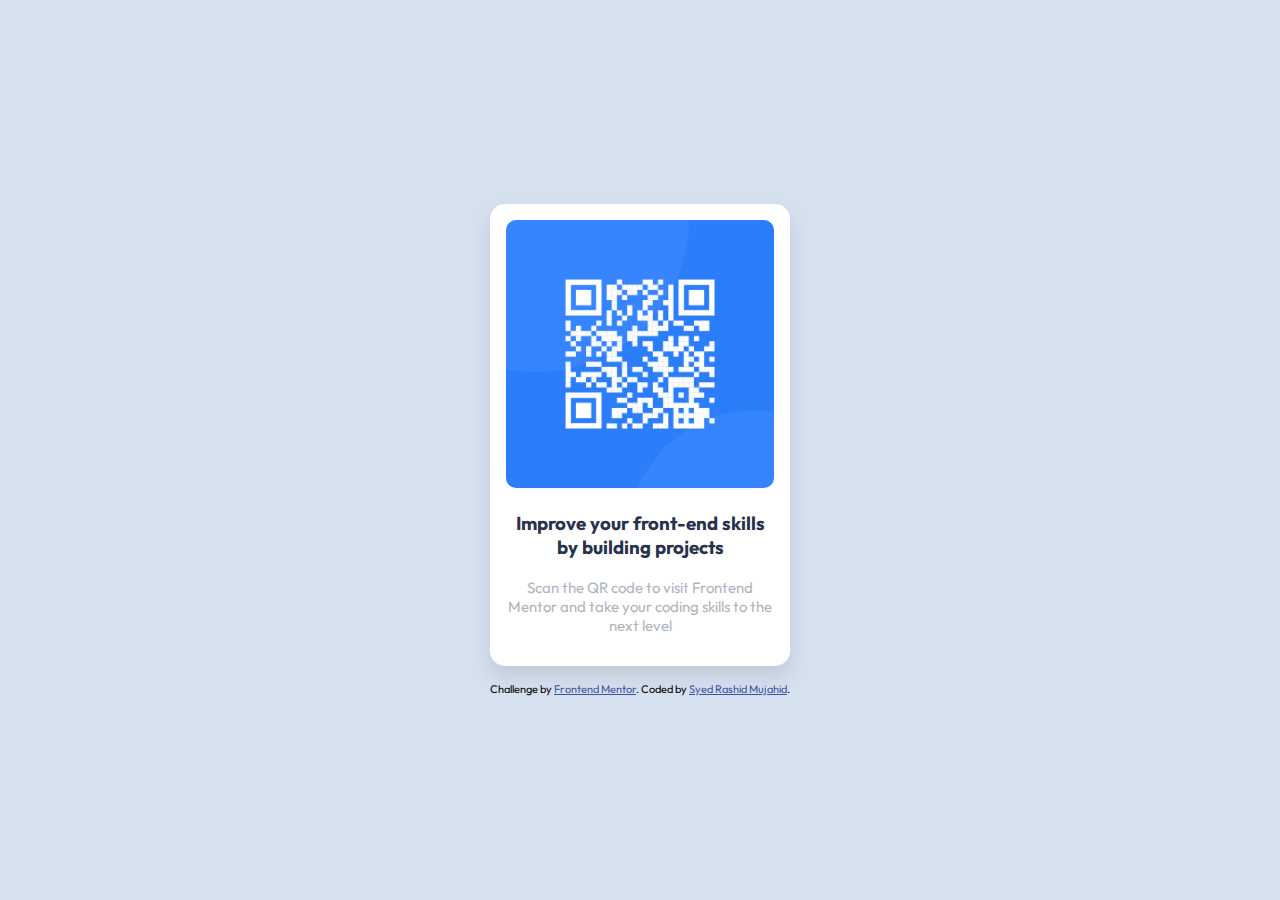
<file: index.html>
<!DOCTYPE html>
<html lang="en">
<head>
  <meta charset="UTF-8">
  <meta name="viewport" content="width=device-width, initial-scale=1.0">
  <link rel="icon" type="image/png" sizes="32x32" href="./images/favicon-32x32.png">
  <link rel="stylesheet" href="index.css">
  <link href="https://fonts.googleapis.com/css2?family=Outfit:wght@400;700&display=swap" rel="stylesheet">
  <title>Frontend Mentor | QR code component</title>
  <style>
    .attribution { font-size: 11px; text-align: center; }
    .attribution a { color: hsl(228, 45%, 44%); }
  </style>
</head>
<body>
  <div class="container">
    <div class="card-container">
      <div class="qr-code-container"><img src="images/image-qr-code.png" alt="QR code"></div>
      <h3 class="message">Improve your front-end skills by building projects</h3>
      <p>Scan the QR code to visit Frontend Mentor and take your coding skills to the next level</p>
    </div>
    <div class="attribution">
      Challenge by <a href="https://www.frontendmentor.io?ref=challenge" target="_blank">Frontend Mentor</a>. 
      Coded by <a href="#">Syed Rashid Mujahid</a>.
    </div>
  </div>
</body>
</html>
</file>
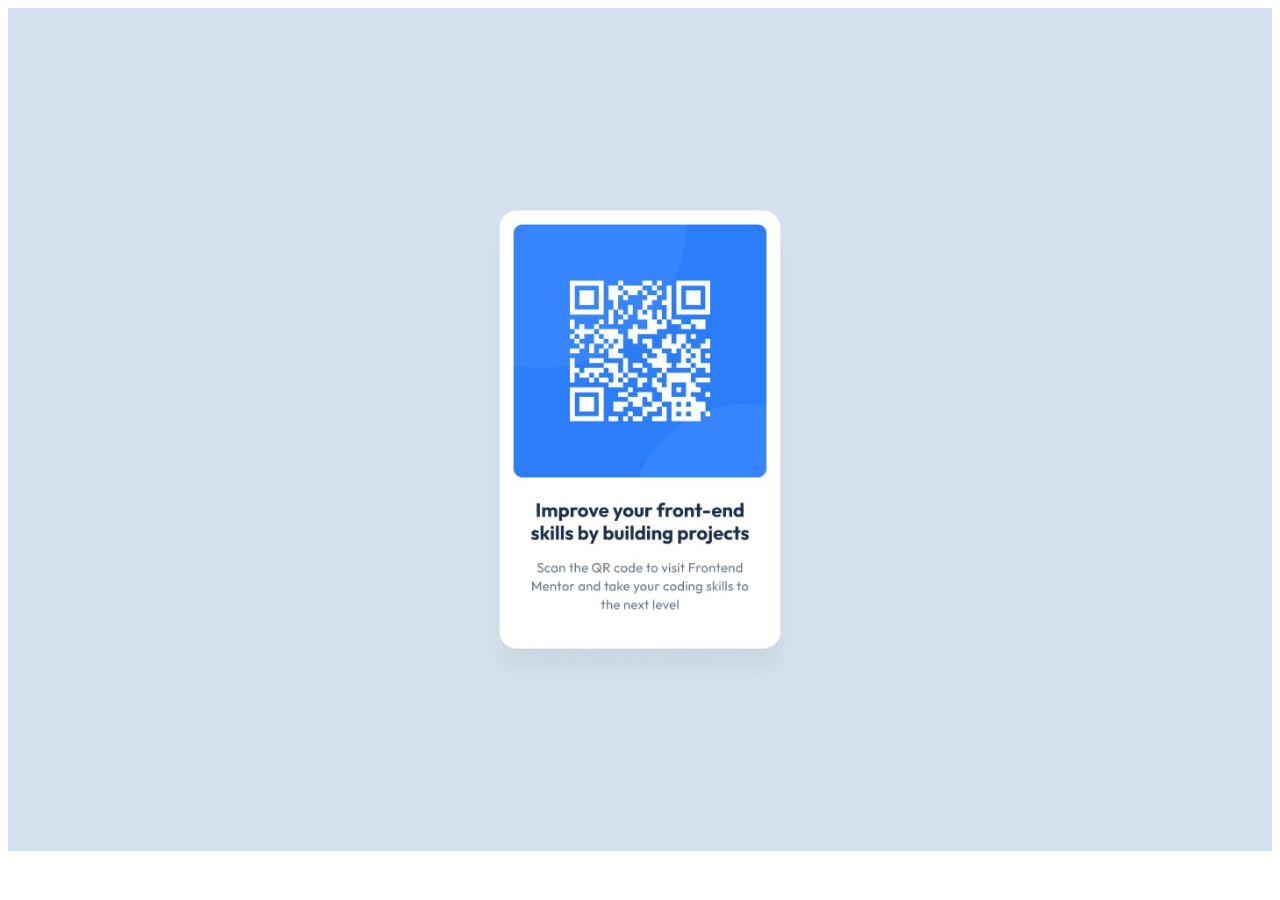
<file: design.html>
<!DOCTYPE html>
<html lang="en">
<head>
    <meta charset="UTF-8">
    <meta name="viewport" content="width=device-width, initial-scale=1.0">
    <title>Document</title>
</head>
<body>
    <img width="100%" src="design/desktop-design.jpg">
</body>
</html>
</file>
<file: index.css>
html, body {
    height: 100%;
    margin: 0;
  }
  
  body {
    display: flex;
    justify-content: center;
    align-items: center;
    background-color: rgb(213,225,239);
    font-family: 'Outfit', sans-serif;
  }
  
  .container {
    display: flex;
    flex-direction: column;
    justify-content: center;
    align-items: center;
    height: 100%;
    width: 100%;
  }
  
  .card-container {
    text-align: center;
    width: 268px;
    border-radius: 15px;
    box-shadow: 0px 10px 20px 0px rgb(0 0 0 / 10%);
    background-color: white;
    padding: 16px;
    margin-bottom: 16px; /* Add margin to separate from attribution */
  }
  
  img {
    width: 100%;
    border-radius: 10px;
  }
  
  .message {
    color: rgb(41,50,76);
  }
  
  p {
    font-size: 15px;
    color: rgb(174, 181, 189);
  }
</file>
